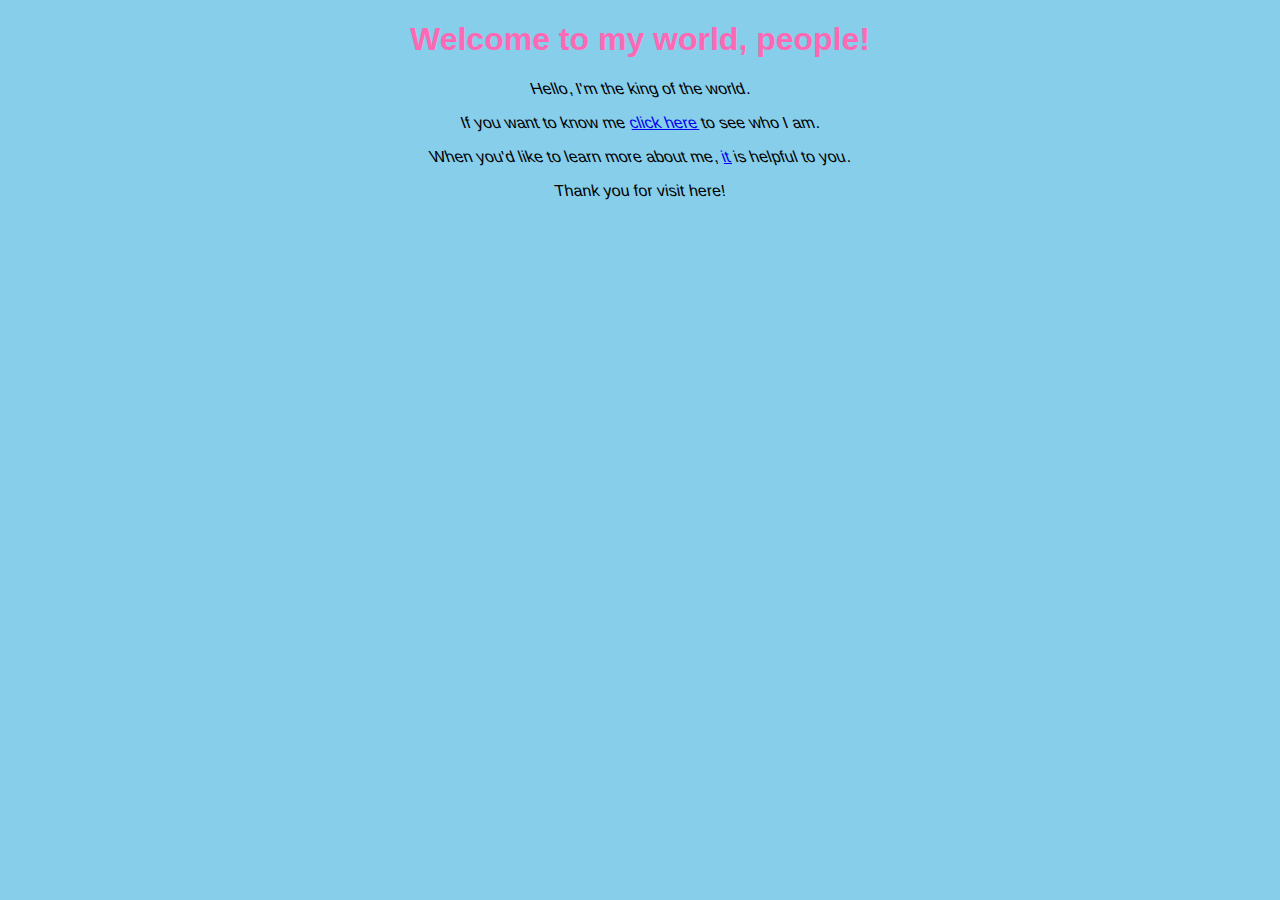
<file: index.html>
<!DOCTYPE html>
<html>
<head>
<title>This is My World!!!</title>
<style>
    body {
        width: 35em;
        margin: 0 auto;
        font-family: Tahoma, Verdana, Arial, sans-serif;
    	background: skyblue;
    }
    h1 {
	    text-align: center;
	    color: hotpink;
	    animation: scaleAnimation 3s infinite;
	    animation-direction: alternate;
    }
    p {
	    text-align: center;
`	    color: whie;
		animation: skew 3s infinite;
	  	transform: skew(20deg);
		animation-direction: alternate;
    }

@keyframes scaleAnimation {
	0% {
		transform: scale(3.0);
	}
	100% {
		transform: scale(1.0);
	}

}

@keyframes skew {
  0% {
    transform: skewX(20deg);
  }
  100% {
    transform: skewX(-20deg);
  }
}
</style>
</head>
<body>
<h1>Welcome to my world, people!</h1>
<p>Hello, I'm the king of the world.</p>
<p>If you want to know me
<a href="http://https://profile.intra.42.fr/users/sooyoon/">click here</a> to see who I am.</p>
<p>When you'd like to learn more about me, <a href="http://https://blog.naver.com/psych2ros">it</a> is helpful to you.</p>

<p><em>Thank you for visit here!</em></p>
</body>
</html>
</file>
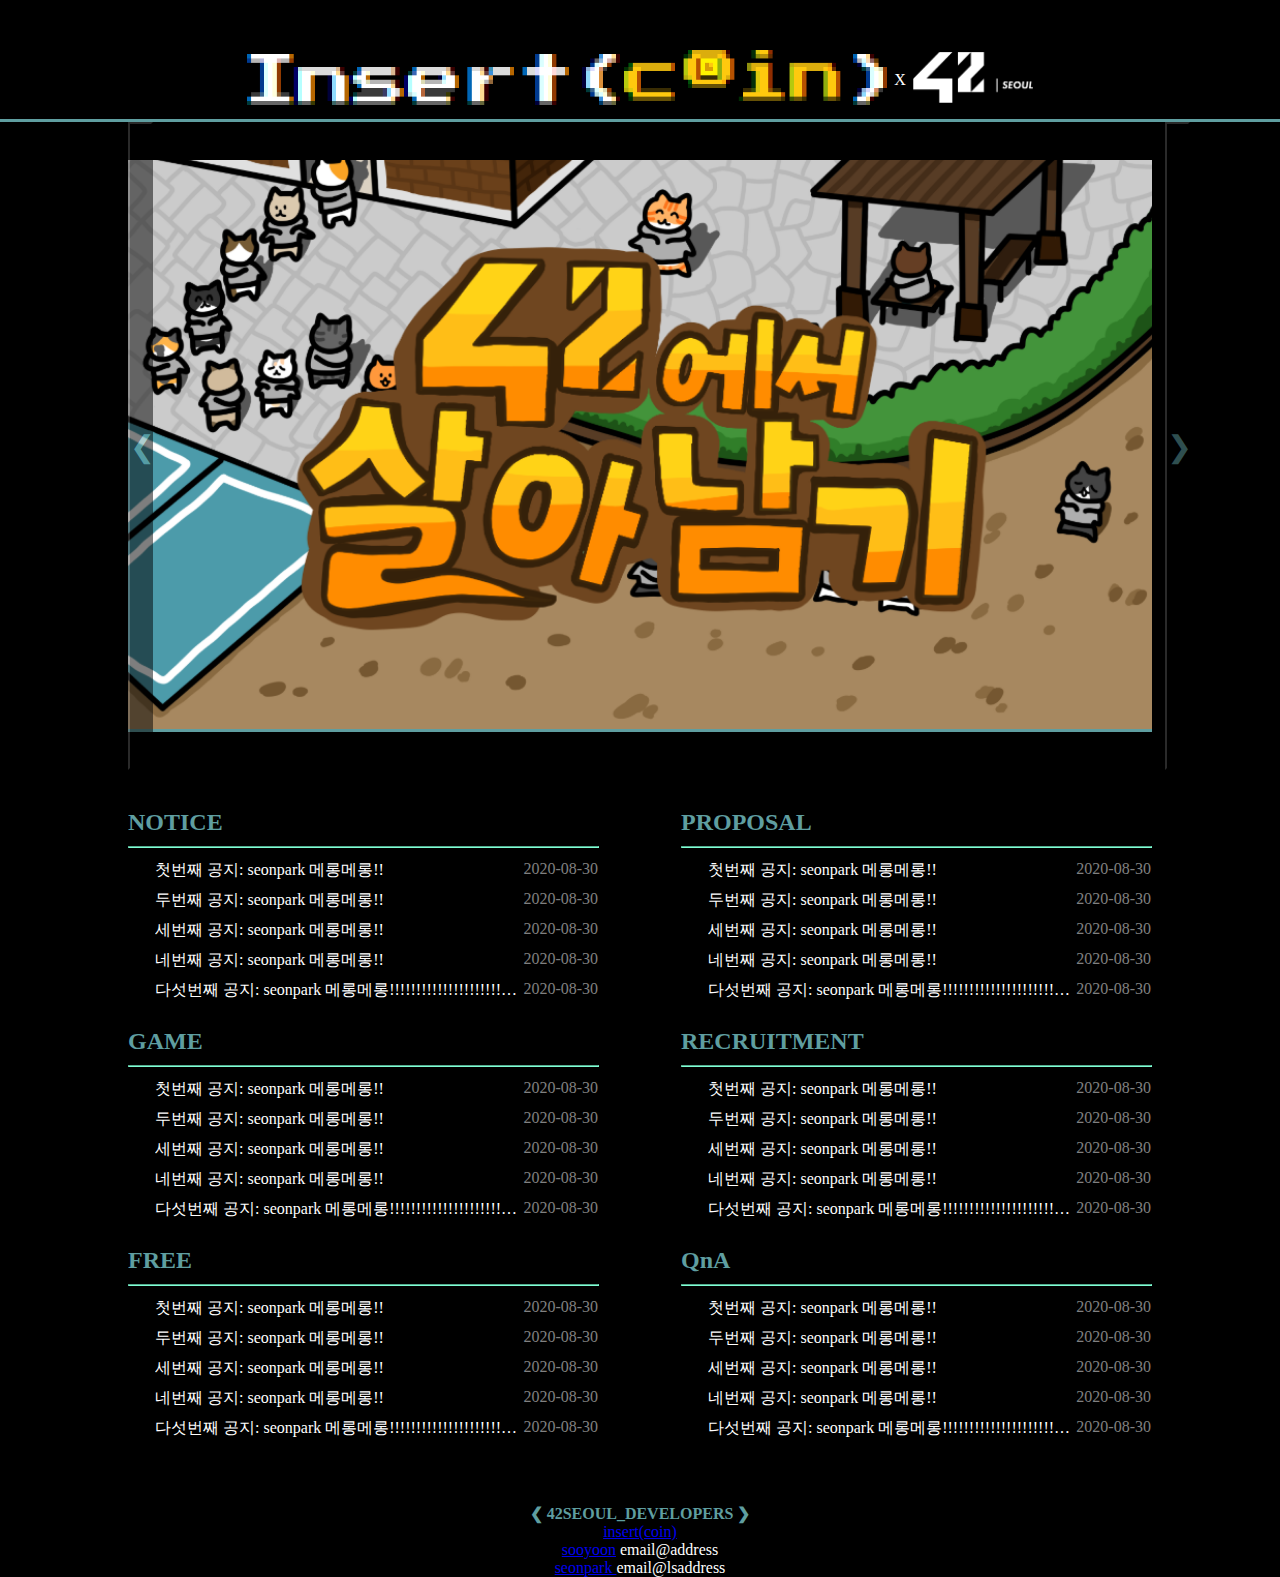
<file: InsertCoin/index.html>
<!DOCTYPE html>
<html lang="en">
  <head>
    <meta charset="UTF-8" />
    <meta name="viewport" content="width=device-width, initial-scale=1.0" />
    <title>Insert(coin)::42GameDevClub</title>
    <link rel="stylesheet" href="./styles/style.css" />
    <link rel="stylesheet" href="./styles/slide.css" />
    <link href="https://emoji-css.afeld.me/emoji.css" rel="stylesheet" />
    <meta name="viewport" content="width=device-width, initial-scale=1" />
  </head>
  <body>
    <header>
      <div id="icon-menu">
        <div></div>
        <div></div>
        <div></div>
      </div>
      <div id="logo">
        <div id="logo-insert-coin">
          <img src="./images/real_logo.png" />
        </div>
        <p id="logo-x">X</p>
        <div id="logo-42seoul"><img src="./images/42seoul.png" /></div>
      </div>
    </header>
    <section id="slide">
      <div class="slide-images">
        <img class="slide-image" src="./images/42surviving.png" />
        <img class="slide-image" src="./images/piscine.png" />
      </div>
      <div class="slide-buttons">
        <button class="button button-left" onclick="plusDivs(-1)">
          &#10094;
        </button>
        <button class="button button-right" onclick="plusDivs(1)">
          &#10095;
        </button>
      </div>
    </section>
    <section id="content">
      <div class="board-wrap">
        <div id="notice" class="board">
          <h2>
            <i
              class="em em-studio_microphone"
              aria-role="presentation"
              aria-label=""
            ></i>
            NOTICE
            <i
              class="em em-studio_microphone"
              aria-role="presentation"
              aria-label=""
            ></i>
          </h2>
          <hr />
          <ol class="board-list">
            <li>
              <div class="tooltip">
                <i
                  class="em em-sparkles"
                  aria-role="presentation"
                  aria-label="SPARKLES"
                ></i>
              </div>
              <div class="content">
                <p class="title">첫번째 공지: seonpark 메롱메롱!!</p>
                <span class="date">2020-08-30</span>
              </div>
            </li>
            <li>
              <div class="tooltip">
                <i
                  class="em em-sparkles"
                  aria-role="presentation"
                  aria-label="SPARKLES"
                ></i>
              </div>
              <div class="content">
                <p class="title">두번째 공지: seonpark 메롱메롱!!</p>
                <span class="date">2020-08-30</span>
              </div>
            </li>
            <li>
              <div class="tooltip">
                <i
                  class="em em-sparkles"
                  aria-role="presentation"
                  aria-label="SPARKLES"
                ></i>
              </div>
              <div class="content">
                <p class="title">세번째 공지: seonpark 메롱메롱!!</p>
                <span class="date">2020-08-30</span>
              </div>
            </li>
            <li>
              <div class="tooltip">
                <i
                  class="em em-sparkles"
                  aria-role="presentation"
                  aria-label="SPARKLES"
                ></i>
              </div>
              <div class="content">
                <p class="title">네번째 공지: seonpark 메롱메롱!!</p>
                <span class="date">2020-08-30</span>
              </div>
            </li>
            <li>
              <div class="tooltip">
                <i
                  class="em em-sparkles"
                  aria-role="presentation"
                  aria-label="SPARKLES"
                ></i>
              </div>
              <div class="content">
                <p class="title">
                  다섯번째 공지: seonpark
                  메롱메롱!!!!!!!!!!!!!!!!!!!!!!!!!!!!!!!!!!!!
                </p>
                <span class="date">2020-08-30</span>
              </div>
            </li>
          </ol>
        </div>

        <div id="proposal" class="board">
          <h2>
            <i
              class="em em-scroll"
              aria-role="presentation"
              aria-label="SCROLL"
            ></i>
            PROPOSAL
            <i
              class="em em-scroll"
              aria-role="presentation"
              aria-label="SCROLL"
            ></i>
          </h2>
          <hr />
          <ol class="board-list">
            <li>
              <div class="tooltip">
                <i
                  class="em em-sparkles"
                  aria-role="presentation"
                  aria-label="SPARKLES"
                ></i>
              </div>
              <div class="content">
                <p class="title">첫번째 공지: seonpark 메롱메롱!!</p>
                <span class="date">2020-08-30</span>
              </div>
            </li>
            <li>
              <div class="tooltip">
                <i
                  class="em em-sparkles"
                  aria-role="presentation"
                  aria-label="SPARKLES"
                ></i>
              </div>
              <div class="content">
                <p class="title">두번째 공지: seonpark 메롱메롱!!</p>
                <span class="date">2020-08-30</span>
              </div>
            </li>
            <li>
              <div class="tooltip">
                <i
                  class="em em-sparkles"
                  aria-role="presentation"
                  aria-label="SPARKLES"
                ></i>
              </div>
              <div class="content">
                <p class="title">세번째 공지: seonpark 메롱메롱!!</p>
                <span class="date">2020-08-30</span>
              </div>
            </li>
            <li>
              <div class="tooltip">
                <i
                  class="em em-sparkles"
                  aria-role="presentation"
                  aria-label="SPARKLES"
                ></i>
              </div>
              <div class="content">
                <p class="title">네번째 공지: seonpark 메롱메롱!!</p>
                <span class="date">2020-08-30</span>
              </div>
            </li>
            <li>
              <div class="tooltip">
                <i
                  class="em em-sparkles"
                  aria-role="presentation"
                  aria-label="SPARKLES"
                ></i>
              </div>
              <div class="content">
                <p class="title">
                  다섯번째 공지: seonpark
                  메롱메롱!!!!!!!!!!!!!!!!!!!!!!!!!!!!!!!!!!!!
                </p>
                <span class="date">2020-08-30</span>
              </div>
            </li>
          </ol>
        </div>
      </div>

      <div class="board-wrap">
        <div id="game" class="board">
          <h2>
            <i
              class="em em-joystick"
              aria-role="presentation"
              aria-label=""
            ></i>
            GAME
            <i
              class="em em-joystick"
              aria-role="presentation"
              aria-label=""
            ></i>
          </h2>
          <hr />
          <ol class="board-list">
            <li>
              <div class="tooltip">
                <i
                  class="em em-sparkles"
                  aria-role="presentation"
                  aria-label="SPARKLES"
                ></i>
              </div>
              <div class="content">
                <p class="title">첫번째 공지: seonpark 메롱메롱!!</p>
                <span class="date">2020-08-30</span>
              </div>
            </li>
            <li>
              <div class="tooltip">
                <i
                  class="em em-sparkles"
                  aria-role="presentation"
                  aria-label="SPARKLES"
                ></i>
              </div>
              <div class="content">
                <p class="title">두번째 공지: seonpark 메롱메롱!!</p>
                <span class="date">2020-08-30</span>
              </div>
            </li>
            <li>
              <div class="tooltip">
                <i
                  class="em em-sparkles"
                  aria-role="presentation"
                  aria-label="SPARKLES"
                ></i>
              </div>
              <div class="content">
                <p class="title">세번째 공지: seonpark 메롱메롱!!</p>
                <span class="date">2020-08-30</span>
              </div>
            </li>
            <li>
              <div class="tooltip">
                <i
                  class="em em-sparkles"
                  aria-role="presentation"
                  aria-label="SPARKLES"
                ></i>
              </div>
              <div class="content">
                <p class="title">네번째 공지: seonpark 메롱메롱!!</p>
                <span class="date">2020-08-30</span>
              </div>
            </li>
            <li>
              <div class="tooltip">
                <i
                  class="em em-sparkles"
                  aria-role="presentation"
                  aria-label="SPARKLES"
                ></i>
              </div>
              <div class="content">
                <p class="title">
                  다섯번째 공지: seonpark
                  메롱메롱!!!!!!!!!!!!!!!!!!!!!!!!!!!!!!!!!!!!
                </p>
                <span class="date">2020-08-30</span>
              </div>
            </li>
          </ol>
        </div>
        <div id="job" class="board">
          <h2>
            <i
              class="em em-rocket"
              aria-role="presentation"
              aria-label="ROCKET"
            ></i>
            RECRUITMENT
            <i
              class="em em-rocket"
              aria-role="presentation"
              aria-label="ROCKET"
            ></i>
          </h2>
          <hr />
          <ol class="board-list">
            <li>
              <div class="tooltip">
                <i
                  class="em em-sparkles"
                  aria-role="presentation"
                  aria-label="SPARKLES"
                ></i>
              </div>
              <div class="content">
                <p class="title">첫번째 공지: seonpark 메롱메롱!!</p>
                <span class="date">2020-08-30</span>
              </div>
            </li>
            <li>
              <div class="tooltip">
                <i
                  class="em em-sparkles"
                  aria-role="presentation"
                  aria-label="SPARKLES"
                ></i>
              </div>
              <div class="content">
                <p class="title">두번째 공지: seonpark 메롱메롱!!</p>
                <span class="date">2020-08-30</span>
              </div>
            </li>
            <li>
              <div class="tooltip">
                <i
                  class="em em-sparkles"
                  aria-role="presentation"
                  aria-label="SPARKLES"
                ></i>
              </div>
              <div class="content">
                <p class="title">세번째 공지: seonpark 메롱메롱!!</p>
                <span class="date">2020-08-30</span>
              </div>
            </li>
            <li>
              <div class="tooltip">
                <i
                  class="em em-sparkles"
                  aria-role="presentation"
                  aria-label="SPARKLES"
                ></i>
              </div>
              <div class="content">
                <p class="title">네번째 공지: seonpark 메롱메롱!!</p>
                <span class="date">2020-08-30</span>
              </div>
            </li>
            <li>
              <div class="tooltip">
                <i
                  class="em em-sparkles"
                  aria-role="presentation"
                  aria-label="SPARKLES"
                ></i>
              </div>
              <div class="content">
                <p class="title">
                  다섯번째 공지: seonpark
                  메롱메롱!!!!!!!!!!!!!!!!!!!!!!!!!!!!!!!!!!!!
                </p>
                <span class="date">2020-08-30</span>
              </div>
            </li>
          </ol>
        </div>
      </div>

      <div class="board-wrap">
        <div id="free" class="board">
          <h2>
            <i
              class="em em-space_invader"
              aria-role="presentation"
              aria-label="ALIEN MONSTER"
            ></i>
            FREE
            <i
              class="em em-space_invader"
              aria-role="presentation"
              aria-label="ALIEN MONSTER"
            ></i>
          </h2>
          <hr />
          <ol class="board-list">
            <li>
              <div class="tooltip">
                <i
                  class="em em-sparkles"
                  aria-role="presentation"
                  aria-label="SPARKLES"
                ></i>
              </div>
              <div class="content">
                <p class="title">첫번째 공지: seonpark 메롱메롱!!</p>
                <span class="date">2020-08-30</span>
              </div>
            </li>
            <li>
              <div class="tooltip">
                <i
                  class="em em-sparkles"
                  aria-role="presentation"
                  aria-label="SPARKLES"
                ></i>
              </div>
              <div class="content">
                <p class="title">두번째 공지: seonpark 메롱메롱!!</p>
                <span class="date">2020-08-30</span>
              </div>
            </li>
            <li>
              <div class="tooltip">
                <i
                  class="em em-sparkles"
                  aria-role="presentation"
                  aria-label="SPARKLES"
                ></i>
              </div>
              <div class="content">
                <p class="title">세번째 공지: seonpark 메롱메롱!!</p>
                <span class="date">2020-08-30</span>
              </div>
            </li>
            <li>
              <div class="tooltip">
                <i
                  class="em em-sparkles"
                  aria-role="presentation"
                  aria-label="SPARKLES"
                ></i>
              </div>
              <div class="content">
                <p class="title">네번째 공지: seonpark 메롱메롱!!</p>
                <span class="date">2020-08-30</span>
              </div>
            </li>
            <li>
              <div class="tooltip">
                <i
                  class="em em-sparkles"
                  aria-role="presentation"
                  aria-label="SPARKLES"
                ></i>
              </div>
              <div class="content">
                <p class="title">
                  다섯번째 공지: seonpark
                  메롱메롱!!!!!!!!!!!!!!!!!!!!!!!!!!!!!!!!!!!!
                </p>
                <span class="date">2020-08-30</span>
              </div>
            </li>
          </ol>
        </div>
        <div id="qna" class="board">
          <h2>
            <i
              class="em em-computer"
              aria-role="presentation"
              aria-label="PERSONAL COMPUTER"
            ></i>
            QnA
            <i
              class="em em-computer"
              aria-role="presentation"
              aria-label="PERSONAL COMPUTER"
            ></i>
          </h2>
          <hr />
          <ol class="board-list">
            <li>
              <div class="tooltip">
                <i
                  class="em em-sparkles"
                  aria-role="presentation"
                  aria-label="SPARKLES"
                ></i>
              </div>
              <div class="content">
                <p class="title">첫번째 공지: seonpark 메롱메롱!!</p>
                <span class="date">2020-08-30</span>
              </div>
            </li>
            <li>
              <div class="tooltip">
                <i
                  class="em em-sparkles"
                  aria-role="presentation"
                  aria-label="SPARKLES"
                ></i>
              </div>
              <div class="content">
                <p class="title">두번째 공지: seonpark 메롱메롱!!</p>
                <span class="date">2020-08-30</span>
              </div>
            </li>
            <li>
              <div class="tooltip">
                <i
                  class="em em-sparkles"
                  aria-role="presentation"
                  aria-label="SPARKLES"
                ></i>
              </div>
              <div class="content">
                <p class="title">세번째 공지: seonpark 메롱메롱!!</p>
                <span class="date">2020-08-30</span>
              </div>
            </li>
            <li>
              <div class="tooltip">
                <i
                  class="em em-sparkles"
                  aria-role="presentation"
                  aria-label="SPARKLES"
                ></i>
              </div>
              <div class="content">
                <p class="title">네번째 공지: seonpark 메롱메롱!!</p>
                <span class="date">2020-08-30</span>
              </div>
            </li>
            <li>
              <div class="tooltip">
                <i
                  class="em em-sparkles"
                  aria-role="presentation"
                  aria-label="SPARKLES"
                ></i>
              </div>
              <div class="content">
                <p class="title">
                  다섯번째 공지: seonpark
                  메롱메롱!!!!!!!!!!!!!!!!!!!!!!!!!!!!!!!!!!!!
                </p>
                <span class="date">2020-08-30</span>
              </div>
            </li>
          </ol>
        </div>
      </div>
    </section>
    <footer>
      <h4>&#10094; 42SEOUL_DEVELOPERS &#10095;</h4>
      <a href="github">insert(coin)</a><br />
      <p>
        <a href="github">sooyoon</a> email@address<br />
        <a href="github">seonpark </a> email@lsaddress
      </p>
    </footer>

    <script>
      var slideIndex = 1;
      showDivs(slideIndex);

      function plusDivs(n) {
        showDivs((slideIndex += n));
      }

      function showDivs(n) {
        var i;
        var x = document.getElementsByClassName("slide-image");
        if (n > x.length) {
          slideIndex = 1;
        }
        if (n < 1) {
          slideIndex = x.length;
        }
        for (i = 0; i < x.length; i++) {
          x[i].style.display = "none";
        }
        x[slideIndex - 1].style.display = "block";
      }
    </script>
  </body>
</html>
</file>
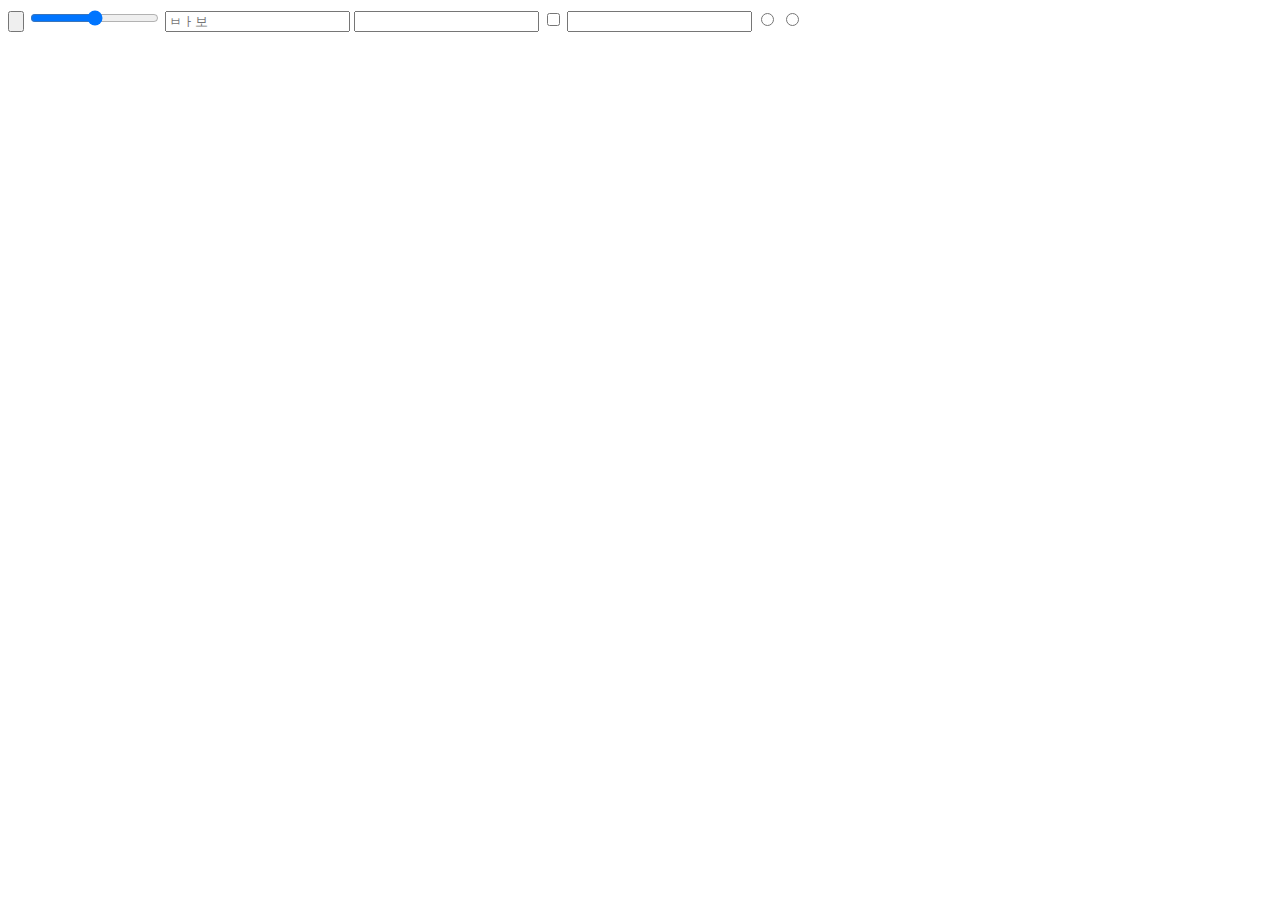
<file: hi.html>
<!DOCTYPE html>
<html lang="en">
<head>
	<meta charset="UTF-8">
	<meta name="viewport" content="width=device-width, initial-scale=1.0">
	<meta http-equiv="X-UA-Compatible" content="ie=edge">
	<title>I'm so cool</title>
</head>
<body>
	<div>
		<input type="button">
		<input type="range">
		<input type="text" placeholder="ㅂㅏ보">
		<input type="password">
		<input type="checkbox" name="babo" id="idiot">
		<input type="email" name="" id="">
		<input type="radio" name="" id="">
		<input type="radio" name="" id="">
	</div>
</body>
</html>
</file>
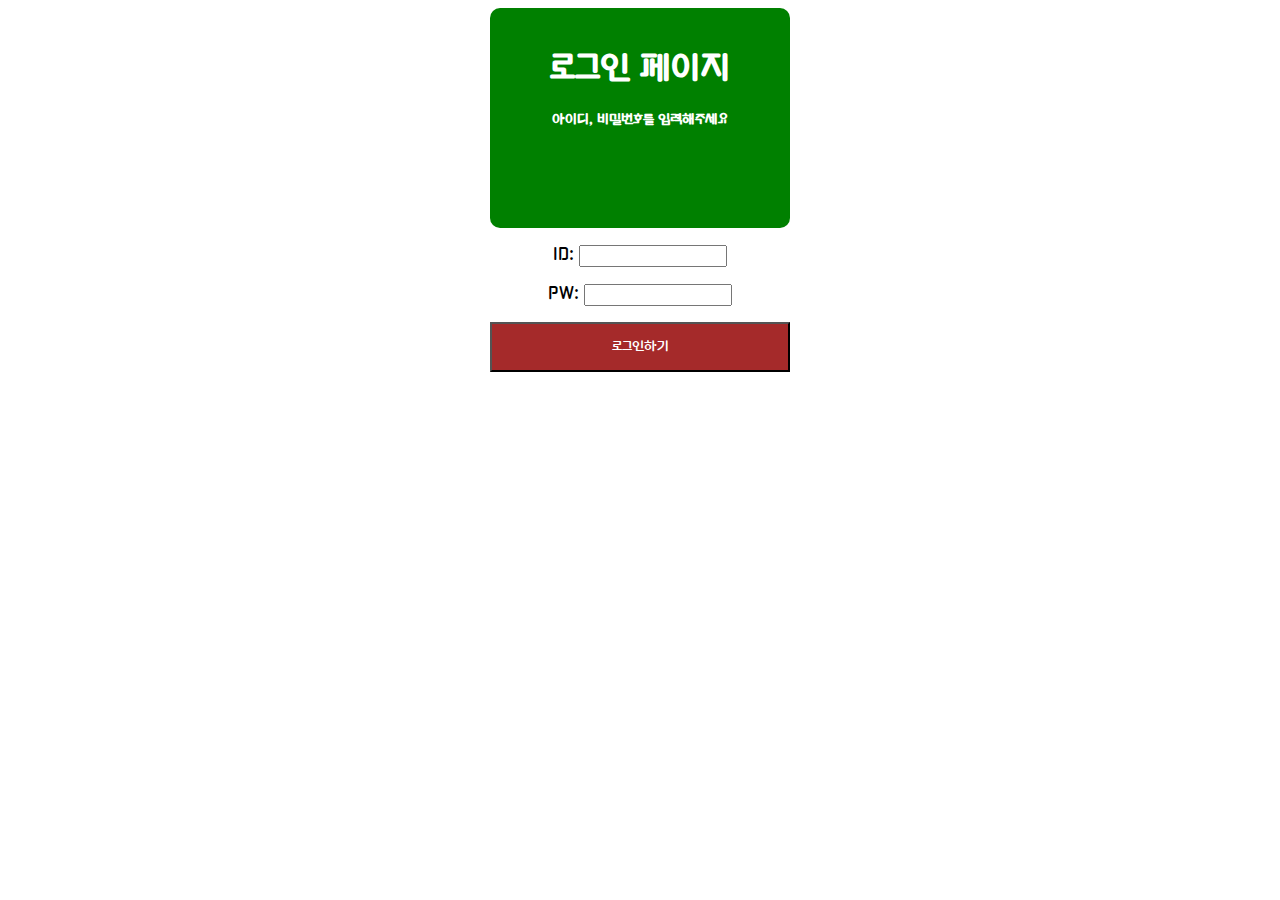
<file: Xmas/login.html>
<!DOCTYPE html>
<html lang="en">

<head>
	<meta charset="UTF-8">
	<title>로그인페이지</title>

	<link rel="preconnect" href="https://fonts.gstatic.com">
	<link href="https://fonts.googleapis.com/css2?family=Gugi&display=swap" rel="stylesheet">

	<style>

		* {
			font-family: 'Gugi', cursive;
		}

		.mytitle {
			background-color: green;
			width: 300px;
			height: 200px;
			color: white;
			text-align: center;
			background-image: url(https://www.ancient-origins.net/sites/default/files/field/image/Agesilaus-II-cover.jpg);
			background-size: cover;
			background-position: center;
			border-radius: 10px;
			padding-top: 20px;

		}

		.wrap {
			/* background-color: aquamarine; */
			width: 300px;
			margin: auto;

		}

		p {
			text-align: center;
		}

		.mybtn {
			background-color: brown;
			color: white;
			width: 300px;
			height: 50px;
		}

	</style>
</head>

<body>
	<div class="wrap">
		<div class="mytitle">
			<h1>로그인 페이지</h1>
			<h5>아이디, 비밀번호를 입력해주세요</h5>

		</div>
		<p>ID: <input type="text" /></p>
		<p>PW: <input type="text" /></p>
		<button class="mybtn">로그인하기</button>

	</div>
</body>

</html>
</file>
<file: InsertCoin/styles/style.css>
* {
  margin: 0;
  padding: 0;
}

img {
  width: 100%;
}

ul,
ol {
  list-style: none;
}

h4 {
  color: cadetblue;
}

body {
  background-color: black;
  color: white;
  cursor: url("data:image/svg+xml;utf8,<svg xmlns='http://www.w3.org/2000/svg'  width='50' height='60' viewport='0 0 100 100' style='fill:black;font-size:30px;'><text y='50%'>🎮</text></svg>")
      16 0,
    auto; /*!emojicursor.app*/
}

header {
  display: flex;
  align-items: center;
  justify-content: center;
  position: sticky;
  top: 0;
  z-index: 1;
  background-color: black;
  border-bottom: 3px solid cadetblue;
  padding-bottom: 10px;
}

header #logo {
  display: flex; /* 가로 일렬로 정렬 */
  align-items: center; /* 상하 정렬 */
  justify-content: center; /* 좌우 정렬 */
  max-width: 800px; /* 가로 최댓값 */
  margin-top: 50px;
}

header #logo #logo-insert-coin {
  width: 80%;
  height: 100%;
}

header #logo #logo-x {
  margin: 0 7px;
}

header #logo #logo-42seoul {
  width: 15%;
  height: 100%;
}

header #icon-menu {
  display: none;
  width: 25px;
  height: 25px;
  border: 1px solid lightcyan;
  position: absolute;
  top: 10px;
  left: 12px;
  border-radius: 5px;
}

header #icon-menu > div {
  border: 1px solid lightcyan;
  margin: 5px 3px;
  border-radius: 5px;
}

/* section */

section h2 {
  color: cadetblue;
  margin-bottom: 0px;
}

section hr {
  border-color: aquamarine;
  /* border로 바꾸고 pixel 늘릴 것 */
}

section {
  max-width: 1024px;
  justify-content: center;
  margin: 0 auto;
  padding: 3%;
}

section .board-wrap {
  display: flex;
  justify-content: space-between;
  overflow: hidden;
  text-overflow: ellipsis;
}

section .board-wrap .board {
  width: 46%;
  margin-bottom: 20px;
}

section .board-wrap .board hr {
  margin: 10px 0;
}

section .board-wrap .board ol.board-list {
  width: 100%;
  overflow: hidden;
  display: flex;
  flex-direction: column;
}

section .board-wrap .board ol.board-list li {
  width: 100%;
  padding: 2px;
  display: flex;
  justify-content: space-between;
  margin: 0 auto;
  margin-bottom: 5px;
  position: relative;
}

section .board-wrap .board ol.board-list li p.title {
  flex: 1;
  display: inline-block;
  overflow: hidden;
  white-space: nowrap;
  text-overflow: ellipsis;
  width: 80%;
}

section .board-wrap .board ol.board-list li:hover p.title {
  color: cadetblue;
  transition: color 0.3s;
}

section .board-wrap .board ol.board-list li div.tooltip {
  position: absolute;
  display: inline-block;
  transition: opacity 0.3s;
  opacity: 0;
  left: 0;
}

section .board-wrap .board ol.board-list li:hover div.tooltip {
  opacity: 1;
}

section .board-wrap .board ol.board-list li div.tooltip .tooltip-content {
  visibility: hidden;
  padding: 0;
  z-index: 1;
  top: -5px;
  right: 105%;
}

section .board-wrap .board ol.board-list li div.content {
  display: flex;
  flex: 1;
  padding-left: 25px;
  overflow: hidden;
}

section .board-wrap .board ol.board-list li div.content p.title {
  flex: 1;
}

section .board-wrap .board ol.board-list li div.content span.date {
  color: grey;
  padding: 0 3px;
}

/* footer */

footer {
  text-align: center;
}

/* 가로모드 모바일 디바이스 */
@media (max-width: 575px) {
}

/* 태블릿 디바이스 */
@media (max-width: 767px) {
  section#content .board-wrap {
    display: flex;
    justify-content: space-between;
    flex-direction: column;
  }
  section#content .board-wrap .board {
    width: 100%;
  }
}

/* 데스크탑 */
@media (max-width: 991px) {
}

/* 큰화면 */
@media (max-width: 1199x) {
}
</file>
<file: InsertCoin/styles/slide.css>
section#slide {
  max-width: 1024px;
  position: relative;
}

section#slide .button {
  background-color: black;
  color: cadetblue;
  background: black;
  font-size: 30px;
  width: 25px;
  height: 100%;
  position: absolute;
  opacity: 50%;
  top: 0;
}

section#slide .button-left {
}

section#slide .button-right {
  right: 0;
}

section#slide .slide-images {
  border-bottom: 3px solid cadetblue;
  height: 40%;
}
</file>
